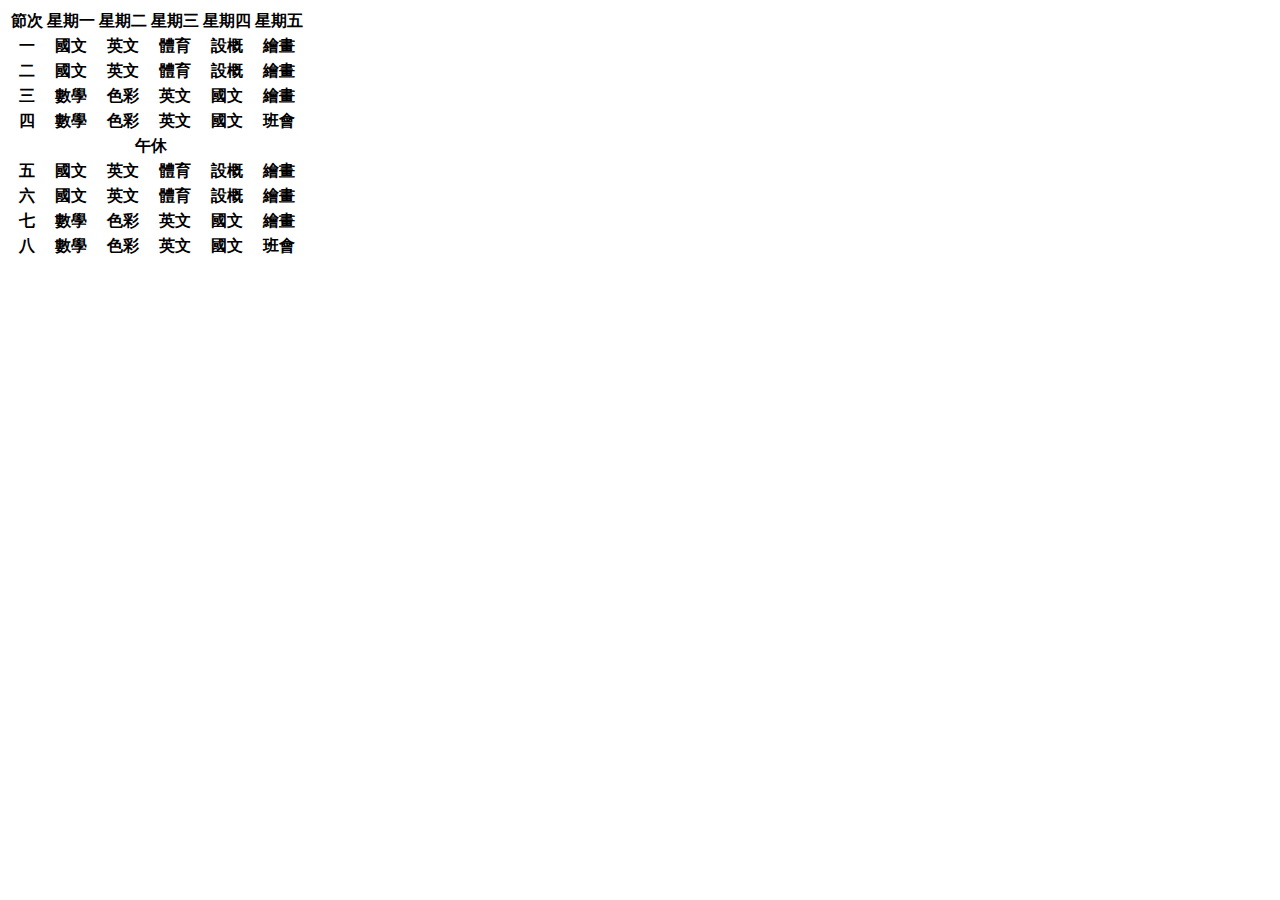
<file: week6.html>
<!DOCTYPE html>
<html lang="en">
<head>
    <meta charset="UTF-8">
    <title>我的課表</title>
</head>
<body>
<table>
    <tr>
        <th>節次</th>
        <th>星期一</th>
        <th>星期二</th>
        <th>星期三</th>
        <th>星期四</th>
        <th>星期五</th>
    </tr>
    <tr>
        <th>一</th>
        <th>國文</th>
        <th>英文</th>
        <th>體育</th>
        <th>設概</th>
        <th>繪畫</th>
    </tr>
    <tr>
        <th>二</th>
        <th>國文</th>
        <th>英文</th>
        <th>體育</th>
        <th>設概</th>
        <th>繪畫</th>
    </tr>
    <tr>
        <th>三</th>
        <th>數學</th>
        <th>色彩</th>
        <th>英文</th>
        <th>國文</th>
        <th>繪畫</th>
    </tr>
    <tr>
        <th>四</th>
        <th>數學</th>
        <th>色彩</th>
        <th>英文</th>
        <th>國文</th>
        <th>班會</th>
    </tr>
    <tr>
        <th colspan="6">午休&nbsp&nbsp&nbsp</th>
    </tr>
    <tr>
        <th>五</th>
        <th>國文</th>
        <th>英文</th>
        <th>體育</th>
        <th>設概</th>
        <th>繪畫</th>
    </tr>
    <tr>
        <th>六</th>
        <th>國文</th>
        <th>英文</th>
        <th>體育</th>
        <th>設概</th>
        <th>繪畫</th>
    </tr>
    <tr>
        <th>七</th>
        <th>數學</th>
        <th>色彩</th>
        <th>英文</th>
        <th>國文</th>
        <th>繪畫</th>
    </tr>
    <tr>
        <th>八</th>
        <th>數學</th>
        <th>色彩</th>
        <th>英文</th>
        <th>國文</th>
        <th>班會</th>
    <tr>
</table>

</body>
</html>
</file>
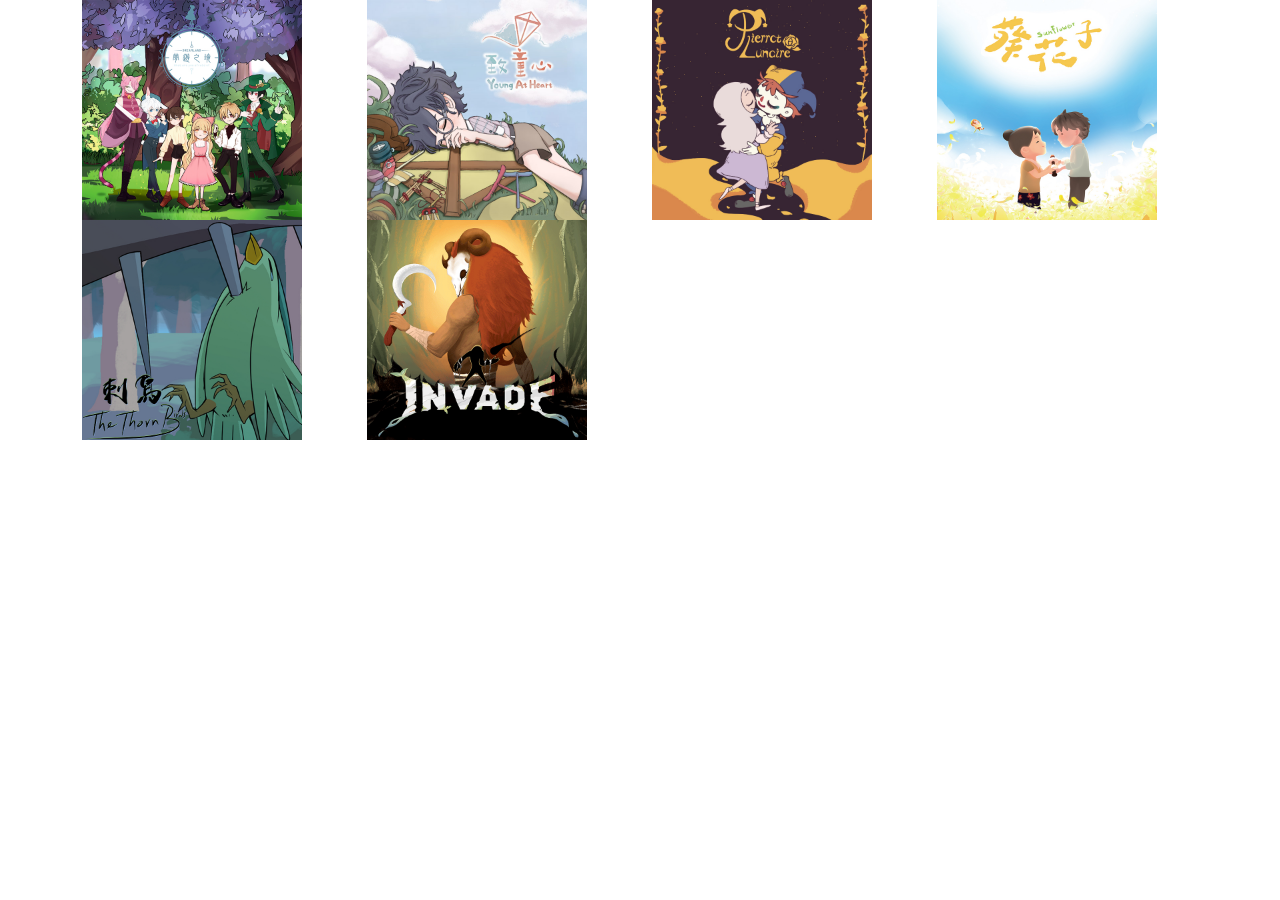
<file: js/gallery.html>
<!DOCTYPE html>
<html lang="en">
<head>
    <meta charset="UTF-8">
    <title>Title</title>
    <link rel="stylesheet" href="../css/bootstrap.min.css">
</head>
<body>
<div class="container">
    <div class="row">
    <div class="col-3"><img src="../img/4.jpg" height="220" width="220"/></div>
    <div class="col-3"><img src="../img/5.jpg" height="220" width="220"/></div>
    <div class="col-3"><img src="../img/7.jpg" height="220" width="220"/></div>
    <div class="col-3"><img src="../img/8.jpg" height="220" width="220"/></div>
    <div class="col-3"><img src="../img/1.jpg" height="220" width="220"/></div>
    <div class="col-3"><img src="../img/1.png" height="220" width="220"/></div>
    </div>
</div>
<script src="bootstrap.bundle.min.js"></script>
</body>
</html>
</file>
